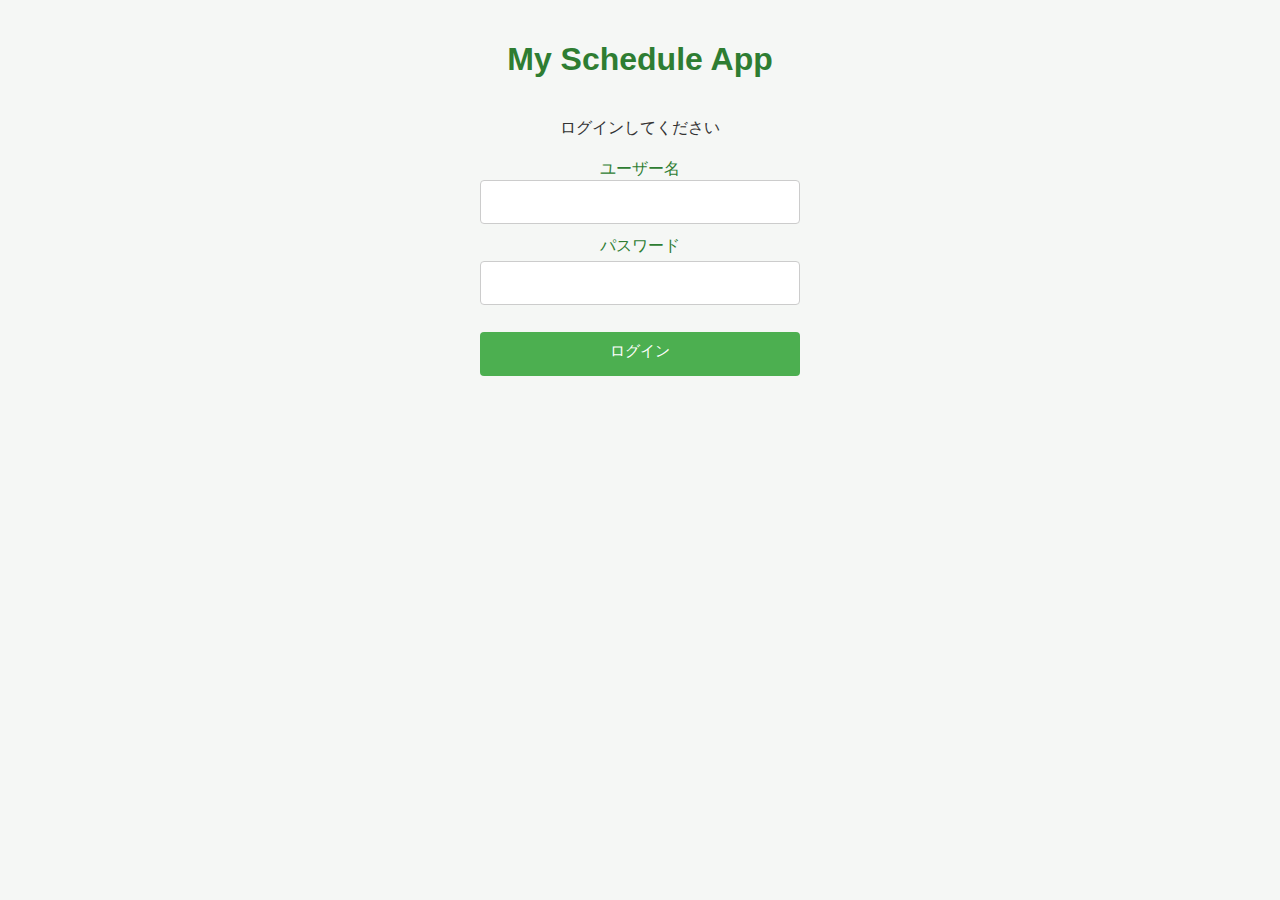
<file: src/frontend/index.html>
<!DOCTYPE html>
<html lang="ja">
<head>
  <meta charset="UTF-8">
  <title>My Schedule App - Login</title>
  <link rel="stylesheet" href="css/style.css">
</head>

<body>
  <h1>My Schedule App</h1>

  <div class="login-container">
    <p style="text-align:center; margin-bottom: 20px;">ログインしてください</p>

    <form id="loginForm">
      <label>
        ユーザー名
        <input type="text" id="username" name="username" inputmode="latin" required>
      </label>

      <label>
        パスワード
        <input type="password" id="password" name="password" inputmode="latin" required>
      </label>

      <button type="submit">ログイン</button>
    </form>

    <div id="messageArea"></div>
  </div>

  <script src="js/config/cognito-config.js"></script>
  <script src="js/auth/login.js"></script>
  
</body>
</html>
</file>
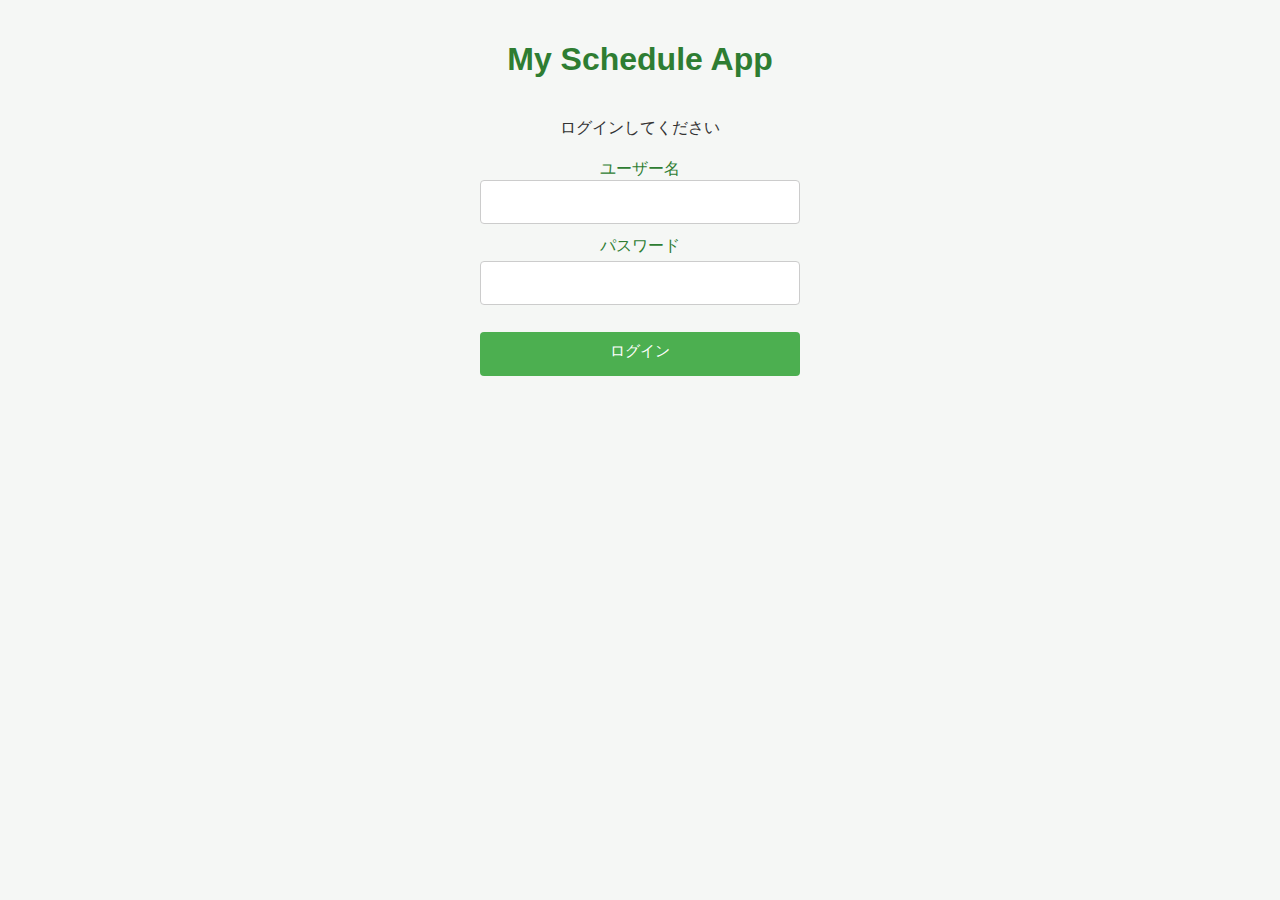
<file: src/frontend/add-event.html>
<!DOCTYPE html>
<html lang="ja">
<head>
  <meta charset="UTF-8">
  <title>My Schedule App - 予定追加</title>
  <link rel="stylesheet" href="css/style.css">
</head>
<body>
  <h1>My Schedule App</h1>
  <div id="nameplate" style="text-align: center;"></div>
  <div class="top-buttons">
    <button onclick="window.location.href='get-calendar.html';">戻る</button>
  </div>

  <p style="text-align:center; color:#2e7d32; font-weight:500;">新しい予定を入力してください</p>

  <form id="myForm" class="add-event-form">
    <label for="date">日付</label>
    <input type="date" id="date" name="date">

    <label for="event_name">予定名</label>
    <input type="text" id="event_name" name="event_name">

    <label for="event_detail">予定詳細</label>
    <textarea id="event_detail" name="event_detail" rows="5"></textarea>

    <div style="text-align:center; margin-top:15px;">
      <button type="submit">送信</button>
    </div>
  </form>

  <div id="resultArea"></div>

  <!-- ログインしていなければ、index.htmlにリダイレクト -->
  <script src="js/auth/is-logged-in.js"></script>
  <script src="js/config/cognito-config.js"></script>
  <script type="module" src="js/config/api-gateway-config.js"></script>
  <script src="js/auth/refresh-cognito-token.js"></script>
  <script type="module" src="js/calendar/add-event.js"></script>
 
</body>
</html>
</file>
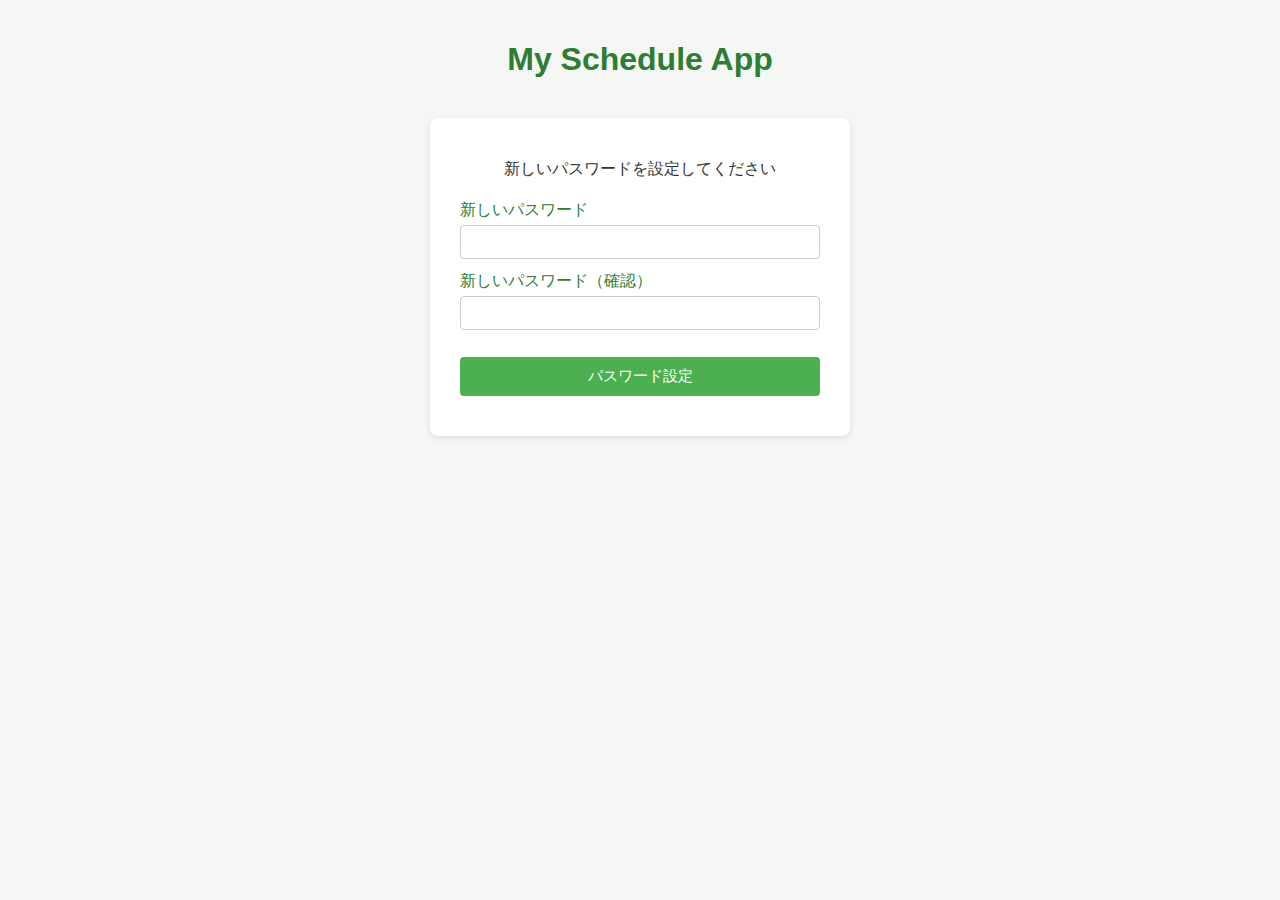
<file: src/frontend/change-initial-password.html>
<!DOCTYPE html>
<html lang="ja">
<head>
  <meta charset="UTF-8">
  <title>My Schedule App - 初期パスワード変更</title>
  <link rel="stylesheet" href="css/style.css">
</head>

<body>
  <h1>My Schedule App</h1>

  <div class="password-container">
    <p style="text-align:center; margin-bottom: 20px;">新しいパスワードを設定してください</p>

    <form id="passwordForm">
      <label>
        新しいパスワード
        <input type="password" id="newPassword" name="newPassword" required>
      </label>

      <label>
        新しいパスワード（確認）
        <input type="password" id="confirmPassword" name="confirmPassword" required>
      </label>

      <button type="submit">パスワード設定</button>
    </form>

    <div id="messageArea"></div>
  </div>
  <script src="js/config/cognito-config.js"></script>
  <script src="js/auth/change-initial-password.js"></script>

</body>
</html>
</file>
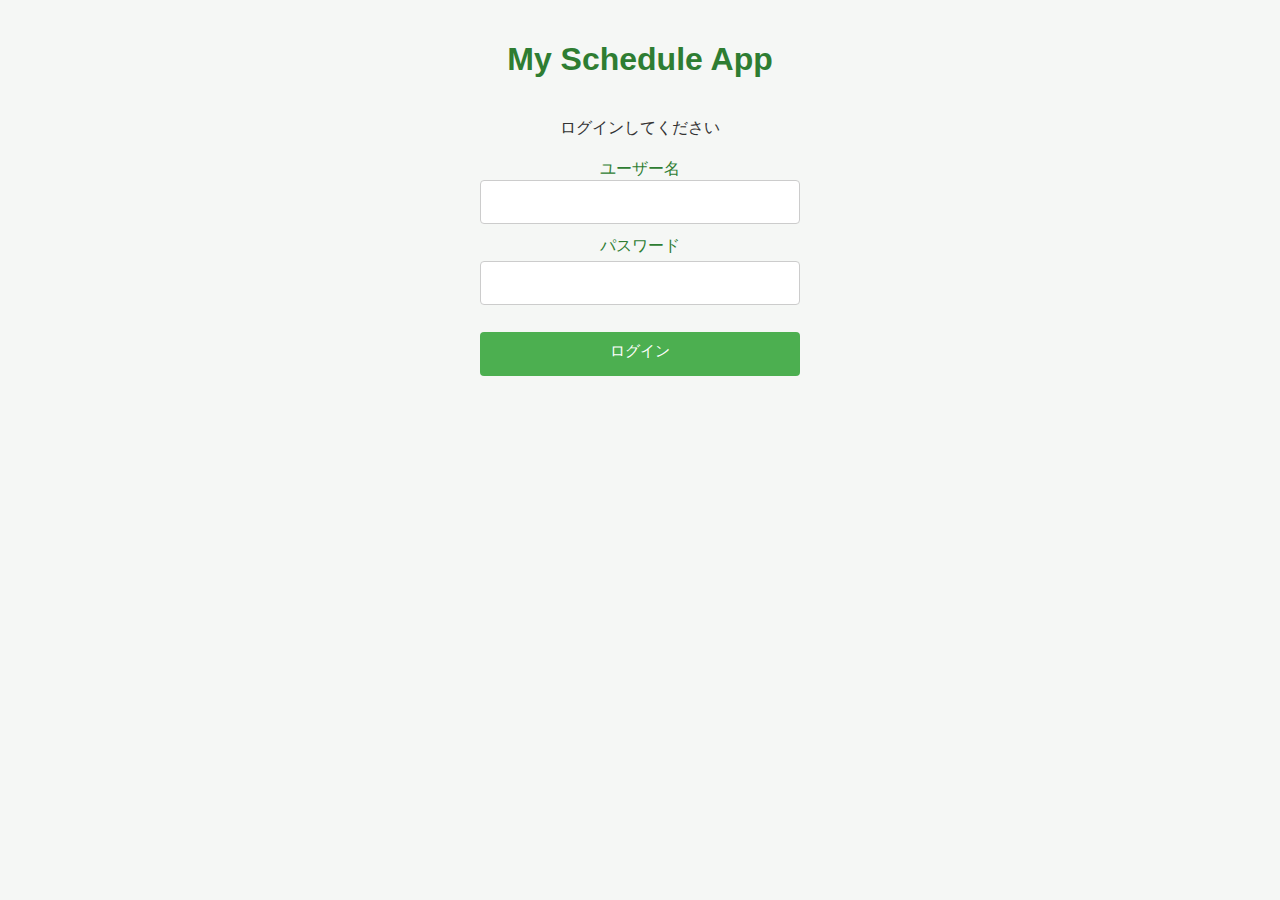
<file: src/frontend/change-password.html>
<!DOCTYPE html>
<html lang="ja">
<head>
  <meta charset="UTF-8">
  <title>My Schedule App - パスワード変更</title>
  <link rel="stylesheet" href="css/style.css">
</head>

<body>
  <h1>My Schedule App</h1>

  <div class="password-container">
    <p style="text-align:center; margin-bottom: 20px;">パスワードを変更してください</p>

    <form id="myForm" class="password-change-form">
      <label>
        現在のパスワード
        <input type="password" id="currentPassword" name="currentPassword" required>
      </label>

      <label>
        新しいパスワード
        <input type="password" id="newPassword" name="newPassword" required>
      </label>

      <label>
        新しいパスワード（確認）
        <input type="password" id="confirmPassword" name="confirmPassword" required>
      </label>

      <div class="form-actions">
        <button type="submit">パスワード変更</button>
        <button type="button" class="btn-cancel" onclick="window.location.href='get-calendar.html';">キャンセル</button>
      </div>
    </form>

    <div id="messageArea"></div>
  </div>

  <!-- ログインしていなければ、index.htmlにリダイレクト -->
  <script src="js/auth/is-logged-in.js"></script>
  <script src="js/config/cognito-config.js"></script>
  <script src="js/auth/refresh-cognito-token.js"></script>
  <script src="js/auth/change-password.js"></script>
 
</body>
</html>
</file>
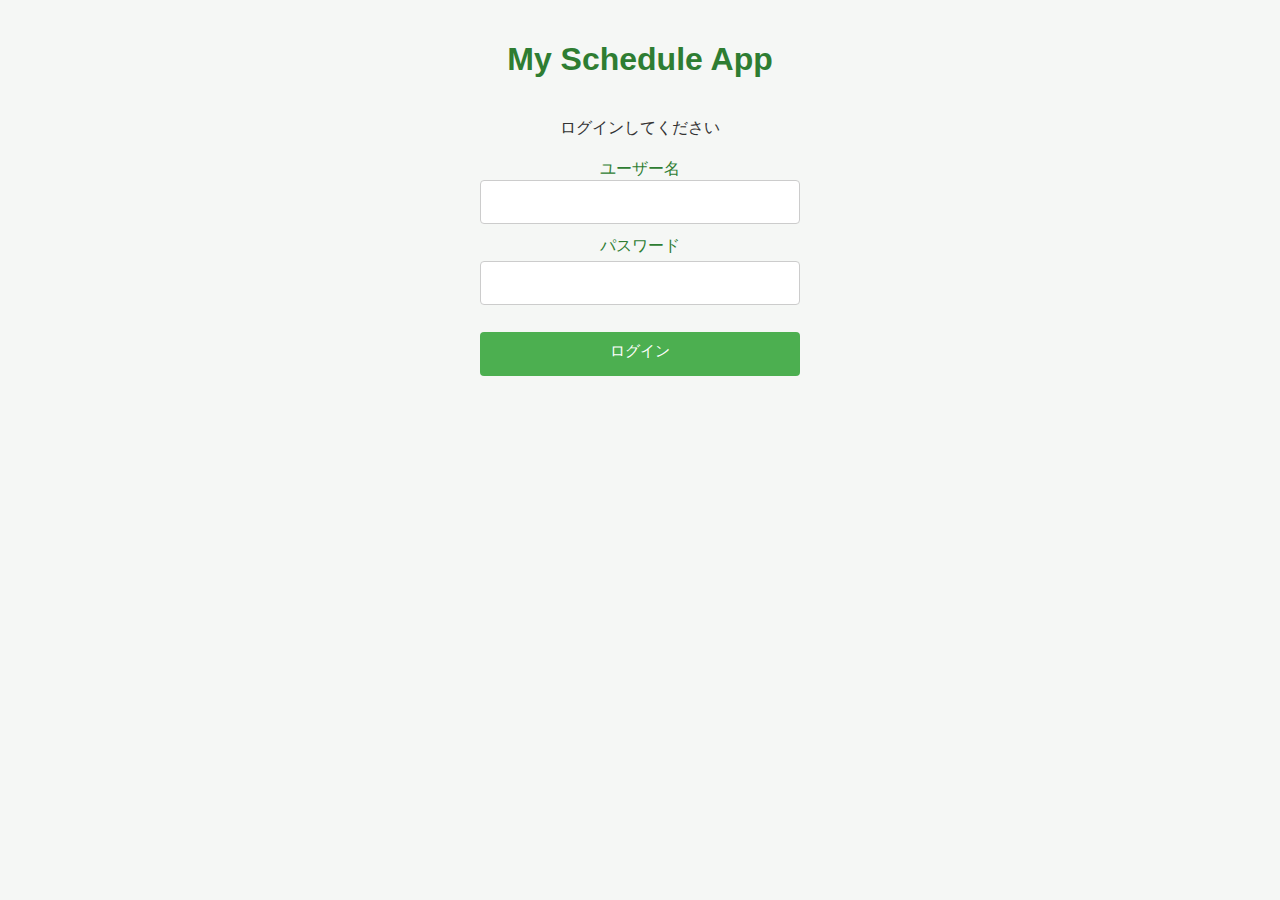
<file: src/frontend/edit-event.html>
<!DOCTYPE html>
<html lang="ja">
<head>
  <meta charset="UTF-8">
  <title>My Schedule App - 予定編集</title>
  <link rel="stylesheet" href="css/style.css">
</head>
<body>
  <h1>My Schedule App</h1>
  <div id="nameplate" style="text-align: center;"></div>
  <div class="top-buttons">
    <button onclick="window.location.href='get-calendar.html';">戻る</button>
  </div>

  <p style="text-align:center; color:#2e7d32; font-weight:500;">情報を更新してください</p>

  <form id="myForm" class="add-event-form">
    <label for="event_id">予定番号</label>
    <input type="text" id="event_id" name="event_id" readonly>

    <label for="date">日付</label>
    <input type="date" id="date" name="date">

    <label for="event_name">予定名</label>
    <input type="text" id="event_name" name="event_name">

    <label for="event_detail">予定詳細</label>
    <textarea id="event_detail" name="event_detail" rows="5"></textarea>

    <div style="text-align:center; margin-top:15px;">
      <button type="submit">送信</button>
    </div>
  </form>

  <!-- ログインしていなければ、index.htmlにリダイレクト -->
  <script src="js/auth/is-logged-in.js"></script>
  <script src="js/config/cognito-config.js"></script>
  <script type="module" src="js/config/api-gateway-config.js"></script>
  <script src="js/auth/refresh-cognito-token.js"></script>
  <script type="module" src="js/calendar/edit-event.js"></script>
</body>
</html>
</file>
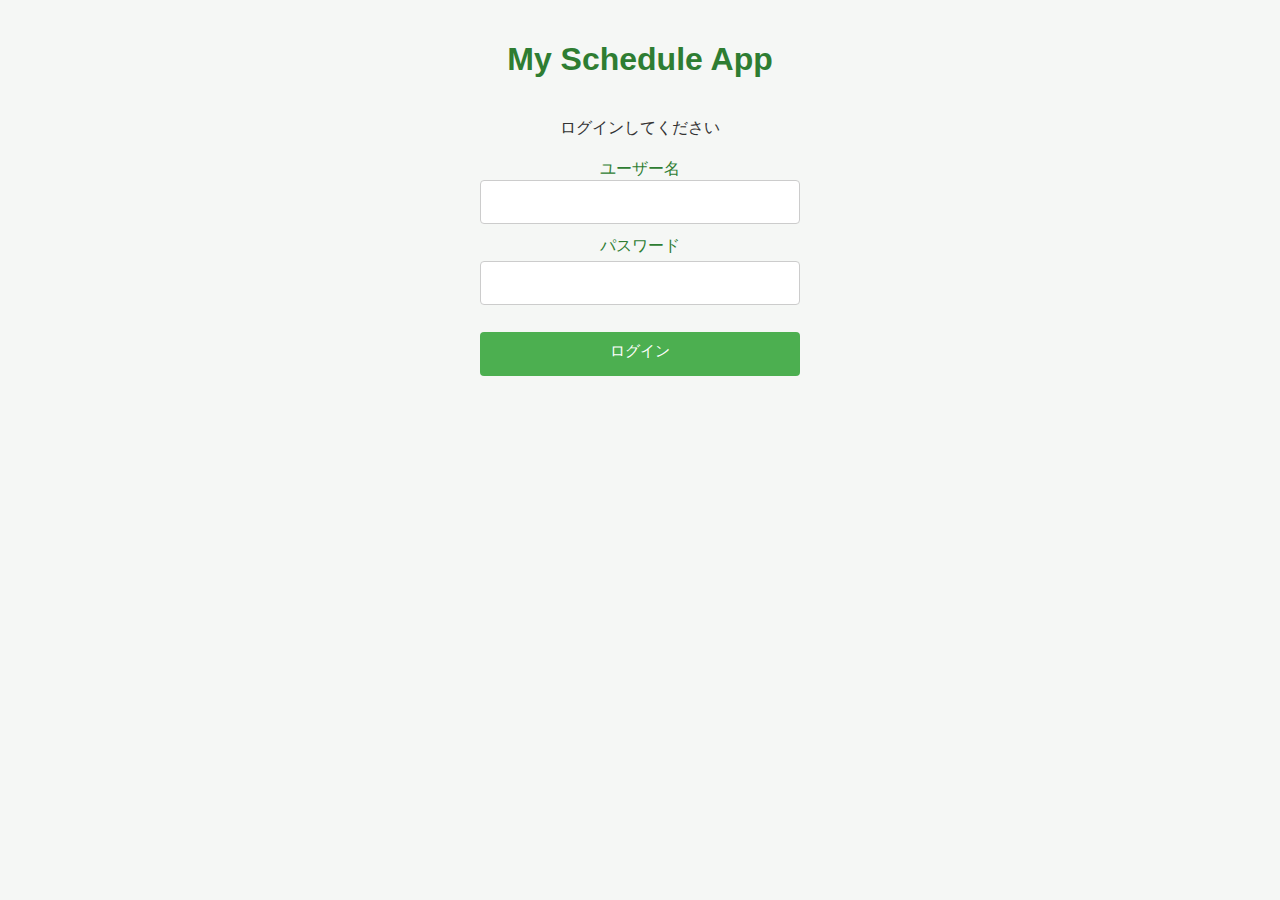
<file: src/frontend/get-calendar.html>
<!DOCTYPE html>
<html lang="ja">
<head>
  <meta charset="UTF-8">
  <title>My Schedule App - カレンダー</title>
  <link rel="stylesheet" href="css/style.css">
</head>
<body>
  <div class="header-buttons">
    <button id="changePasswordBtn">パスワード変更</button>
    <button id="logoutBtn">ログアウト</button>
  </div>
  
  <h1>My Schedule App</h1>
  <div id="nameplate" style="text-align: center;"></div>
  
  <div class="top-buttons">
    <button onclick="window.location.href='add-event.html';">予定の追加</button>
  </div>

  <form id="myForm">
    <label for="start_date">開始日</label>
    <input type="date" name="start_date" id="start_date" required>
    <label for="end_date">終了日</label>
    <input type="date" name="end_date" id="end_date" required>
    <button type="submit">送信</button>
  </form>

  <div id="section1">データを取得中...</div>

  <!-- ログインしていなければ、index.htmlにリダイレクト -->
  <script src="js/auth/is-logged-in.js"></script>
  <script src="js/config/cognito-config.js"></script>
  <script type="module" src="js/config/api-gateway-config.js"></script>
  <script src="js/auth/refresh-cognito-token.js"></script>
  <script type="module" src="js/calendar/get-calendar.js"></script>
  <script src="js/auth/logout.js"></script>
</body>
</html>
</file>
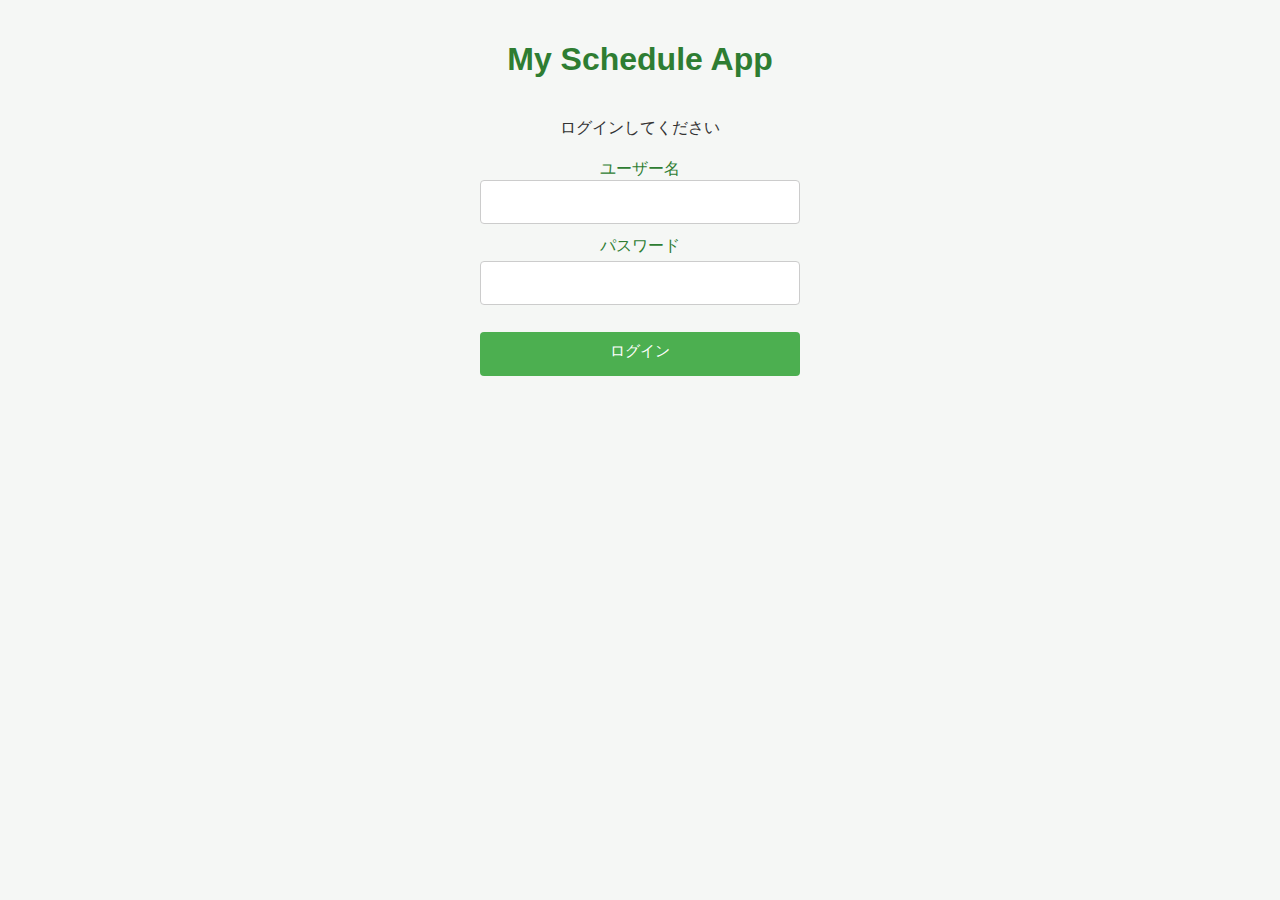
<file: src/frontend/get-detail.html>
<!DOCTYPE html>
<html lang="ja">
<head>
  <meta charset="UTF-8">
  <title>My Schedule App - 詳細</title>
  <link rel="stylesheet" href="css/style.css">
</head>
<body>
  <div class="header-buttons">
    <button id="changePasswordBtn">パスワード変更</button>
    <button id="logoutBtn">ログアウト</button>
  </div>
  
  <h1>My Schedule App</h1>
  <div id="nameplate" style="text-align: center;"></div>
  
  <div class="top-buttons">
    <button id="addEventBtn">予定の追加</button>
    <button id="deleteEventBtn">予定の削除</button>
    <button onclick="window.location.href='get-calendar.html';">戻る</button>
  </div>

  <p style="text-align:center; color:#2e7d32; font-weight:500;" id="subTitle">予定詳細</p>
  <div id="resultArea">データを取得中...</div>

  <!-- ログインしていなければ、index.htmlにリダイレクト -->
  <script src="js/auth/is-logged-in.js"></script>
  <script src="js/config/cognito-config.js"></script>
  <script type="module" src="js/config/api-gateway-config.js"></script>
  <script src="js/auth/refresh-cognito-token.js"></script>
  <script type="module" src="js/calendar/get-detail.js"></script>
  <script src="js/auth/logout.js"></script>
</body>
</html>
</file>
<file: src/frontend/css/style.css>
/* Global Styles */
body {
  font-family: "Segoe UI", "Helvetica Neue", Arial, sans-serif;
  background: #f5f7f5;
  margin: 0;
  padding: 20px;
  color: #333;
}

h1 {
  text-align: center;
  font-weight: 600;
  color: #2e7d32;
  margin-bottom: 20px;
}

/* Container Styles */
.login-container {
  max-width: 360px;
  margin: 40px auto;
}

.password-container {
  max-width: 360px;
  margin: 40px auto;
  background: #fff;
  padding: 25px 30px;
  border-radius: 8px;
  box-shadow: 0 2px 6px rgba(0,0,0,0.1);
}

/* Form Styles */
form {
  max-width: 400px;
  margin: 0 auto;
  background: #fff;
  padding: 20px;
  border-radius: 6px;
  box-shadow: 0 2px 6px rgba(0,0,0,0.1);
}

.password-container form {
  max-width: none;
  background: none;
  padding: 0;
  box-shadow: none;
  border-radius: 0;
  display: flex;
  flex-direction: column;
}

#myForm {
  display: flex;
  justify-content: center;
  align-items: center;
  gap: 10px;
  margin: 20px auto;
  flex-wrap: wrap;
  max-width: none;
  background: none;
  box-shadow: none;
  padding: 0;
}

label {
  display: block;
  margin-bottom: 12px;
  font-weight: 500;
  color: #2e7d32;
}

#myForm label {
  display: inline;
  margin-bottom: 0;
}

/* Password container form inputs */
.password-container form label {
  display: block;
  margin-bottom: 12px;
}

.password-container form input[type="password"] {
  width: 100%;
  display: block;
  margin-top: 4px;
}

/* Input Styles */
input[type="text"],
input[type="password"],
input[type="date"],
textarea {
  width: 100%;
  padding: 8px;
  border: 1px solid #ccc;
  border-radius: 4px;
  font-size: 14px;
  box-sizing: border-box;
}

input[type="date"] {
  margin-top: 5px;
  width: auto;
}

#myForm input[type="date"] {
  width: auto;
  margin-top: 0;
  padding: 6px;
}

input[type="password"] {
  margin-top: 4px;
}

textarea {
  margin-top: 5px;
  resize: vertical;
}

/* Button Styles */
button {
  background: #4caf50;
  color: #fff;
  border: none;
  padding: 10px 0;
  border-radius: 4px;
  cursor: pointer;
  font-size: 14px;
  margin: 0 8px;
  transition: background 0.3s;
  width: 150px;
  display: inline-flex;
  justify-content: center;
}

button:hover {
  background: #388e3c;
}

.password-container form button {
  width: 100%;
  margin: 15px 0 0 0;
  display: block;
  padding: 10px 0;
}

.password-container form .btn-cancel {
  background: #9e9e9e;
  color: #fff;
  border: none;
  width: 100%;
  padding: 10px 0;
  border-radius: 4px;
  cursor: pointer;
  font-size: 14px;
  margin: 10px 0 0 0;
  display: block;
}

.password-container form .btn-cancel:hover {
  background: #757575;
}

/* Arrange password form action buttons side-by-side */
.password-container form .form-actions {
  display: flex;
  gap: 10px;
  margin-top: 15px;
}

.password-container form .form-actions button {
  width: auto;
  flex: 1;
  margin: 0;
}

/* Add-event specific form: constrain width and restore vertical layout */
.add-event-form {
  display: block;
  max-width: 400px;
  margin: 0 auto;
  background: #fff;
  padding: 20px;
  border-radius: 6px;
  box-shadow: 0 2px 6px rgba(0,0,0,0.1);
}

.add-event-form label {
  display: block;
  margin-top: 10px;
  font-weight: 500;
  color: #2e7d32;
}

.add-event-form input[type="date"],
.add-event-form input[type="text"],
.add-event-form textarea {
  width: 100%;
  padding: 8px;
  margin-top: 5px;
  border: 1px solid #ccc;
  border-radius: 4px;
  font-size: 14px;
  box-sizing: border-box;
}

.top-buttons button {
  font-size: 14px;
  width: 150px;
}

#myForm button {
  width: auto;
  margin: 0;
  padding: 10px 20px;
  font-size: 14px;
}

/* Ensure add-event form overrides the generic #myForm flex rules */
#myForm.add-event-form {
  display: block;
  max-width: 400px;
  margin: 0 auto;
  background: #fff;
  padding: 20px;
  border-radius: 6px;
  box-shadow: 0 2px 6px rgba(0,0,0,0.1);
}

#myForm.add-event-form label {
  display: block;
  margin-top: 10px;
  margin-bottom: 6px;
  font-weight: 500;
  color: #2e7d32;
}

#myForm.add-event-form input[type="date"],
#myForm.add-event-form input[type="text"],
#myForm.add-event-form textarea {
  width: 100%;
  padding: 8px;
  margin-top: 5px;
  border: 1px solid #ccc;
  border-radius: 4px;
  font-size: 14px;
  box-sizing: border-box;
}

#myForm.add-event-form .form-actions {
  display: flex;
  justify-content: center;
}

#myForm.add-event-form .form-actions button {
  margin: 0 8px;
}

/* Styles specific to change-password form */
.password-change-form {
  max-width: 420px;
  margin: 0 auto;
  display: flex;
  flex-direction: column;
  background: none;
  padding: 0;
}

.password-change-form label {
  margin-top: 10px;
}

.password-change-form input[type="password"] {
  width: 100%;
  padding: 10px;
  font-size: 15px;
  box-sizing: border-box;
}

.password-change-form .form-actions button {
  white-space: nowrap; /* prevent text wrap inside button */
  padding: 10px 20px;
}

.password-change-form .form-actions {
  justify-content: space-between;
}

/* Stronger overrides for the change-password page: match the form by id+class to beat #myForm rules */
#myForm.password-change-form {
  display: block;
  max-width: 480px;
  margin: 0 auto;
  background: none;
  padding: 20px 10px;
}

#myForm.password-change-form label {
  display: block;
  margin-top: 14px;
}

#myForm.password-change-form input[type="password"] {
  display: block;
  width: 100%;
  padding: 10px 12px;
  box-sizing: border-box;
}

#myForm.password-change-form .form-actions {
  display: flex;
  gap: 12px;
  margin-top: 18px;
}

#myForm.password-change-form .form-actions button {
  white-space: nowrap;
  flex: 1;
}

/* Login form specific fixes: align inputs and button */
#loginForm {
  display: flex;
  flex-direction: column;
  gap: 12px;
  max-width: 320px;
  margin: 0 auto;
  background: none;
  padding: 0 10px;
}

#loginForm label {
  display: block;
  margin: 0;
  text-align: center;
}

#loginForm input[type="text"],
#loginForm input[type="password"] {
  width: 100%;
  padding: 10px;
  box-sizing: border-box;
}

#loginForm button[type="submit"] {
  width: 100%;
  max-width: 260px;
  align-self: center;
  padding: 10px 20px;
  white-space: nowrap;
}

/* Remove card appearance for login form and make inputs/button identical size */
.login-container form {
  background: none;
  padding: 0;
  box-shadow: none;
}

#loginForm input[type="text"],
#loginForm input[type="password"],
#loginForm button[type="submit"] {
  width: 100%;
  max-width: 320px;
  height: 44px;
  box-sizing: border-box;
}

#loginForm button[type="submit"] {
  max-width: none;
}

#loginForm input[type="text"],
#loginForm input[type="password"] {
  border: 1px solid #ccc;
  border-radius: 4px;
  padding: 8px 10px;
}

#loginForm button[type="submit"] {
  border-radius: 4px;
  border: none;
}

.login-container button,
.password-container button {
  width: 100%;
  margin-top: 15px;
  font-size: 15px;
}

/* Header Buttons */
.header-buttons {
  position: absolute;
  top: 20px;
  right: 20px;
  display: flex;
  gap: 8px;
}

.header-buttons button {
  background: #81c784;
  color: #fff;
  border: none;
  padding: 6px 12px;
  border-radius: 4px;
  cursor: pointer;
  font-size: 12px;
  transition: background 0.3s;
  width: auto;
  min-width: 80px;
  margin: 0;
  display: inline-block;
  flex-direction: row;
}

.header-buttons button:hover {
  background: #66bb6a;
}

/* Top Buttons */
.top-buttons {
  text-align: center;
  margin-bottom: 20px;
}

/* Table Styles */
table {
  width: 100%;
  border-collapse: collapse;
  margin-top: 20px;
  background: #fff;
  box-shadow: 0 2px 6px rgba(0,0,0,0.1);
}

th, td {
  padding: 10px;
  text-align: center;
  border-bottom: 1px solid #ddd;
}

th {
  background: #4caf50;
  color: #fff;
  font-weight: 600;
}

tr:hover {
  background: #e8f5e9;
}

/* Link Styles */
a {
  color: #2e7d32;
  text-decoration: none;
  font-weight: 500;
}

a:hover {
  text-decoration: underline;
}

/* Message Area */
#messageArea,
#resultArea,
#section1 {
  margin-top: 15px;
  text-align: center;
  color: #d32f2f;
  font-weight: 500;
}

#section1 {
  margin-top: 30px;
  font-size: 16px;
  color: #555;
}

#resultArea {
  margin-top: 30px;
  font-size: 16px;
  color: #555;
}
</file>
